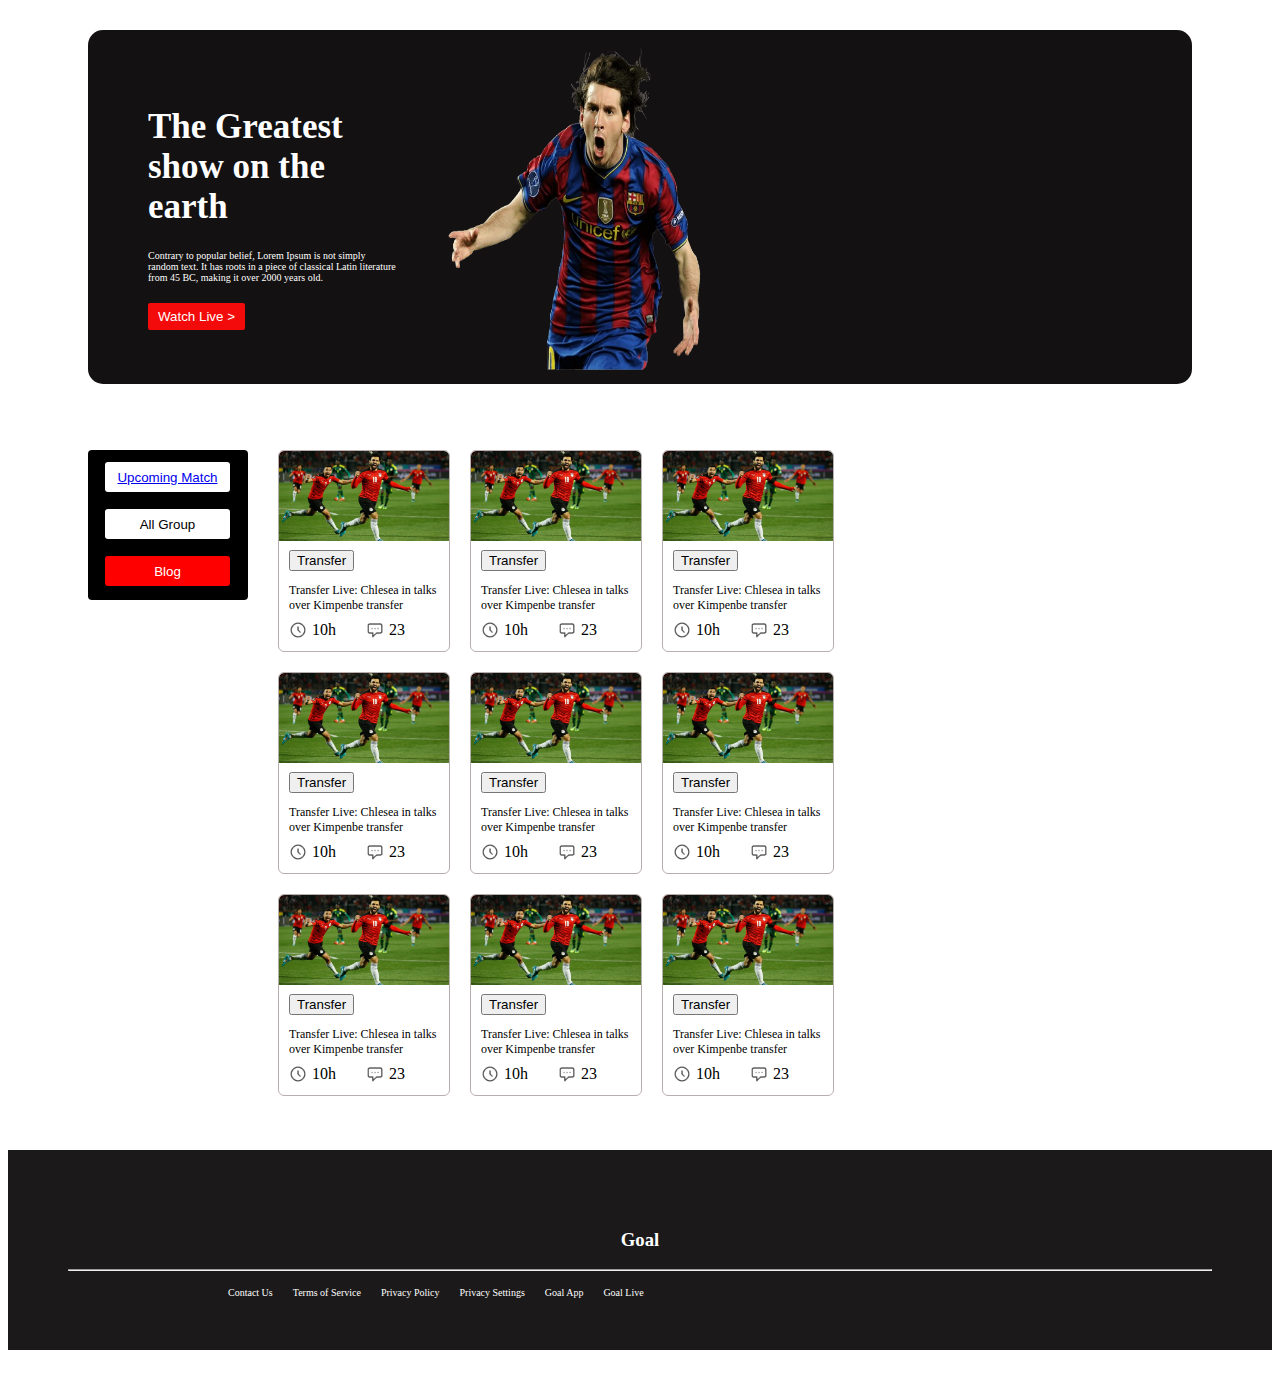
<file: index.html>
<!DOCTYPE html>
<html lang="en">
<head>
    <meta charset="UTF-8">
    <meta name="viewport" content="width=device-width, initial-scale=1.0">
    <title>My Second Project</title>
    <link rel="stylesheet" href="style.css">
</head>
<body>
    <header>
        <nav>
          <div class="first-showup">
            <div>
                <h1>The Greatest 
                    show on the 
                    earth</h1>
                    <p>Contrary to popular belief, Lorem Ipsum is not simply 

                        random text. It has roots in a piece of classical Latin literature 
                        from 45 BC, making it over 2000 years old.</p>
                        <button class="live-btn">Watch Live ></button>
            </div>
            <div>
                <img src="assets/desktop-wallpaper-lionel-messi-png-transparent_1_-removebg-preview (1).png" alt="" height="330px" width="300px">
            </div>
          </div>
        </nav>
    </header> <br><br>
<main>
    <section class="section-1">
  <div class="buttons">
    <button class="Group-btn"><a href="style2.css">Upcoming Match</a></button>
    <button class="Group-btn">All Group</button>
    <button class="Blog-btn">Blog</button>
  </div>
   <div class="blog-container">
          <div class="single-blog">
              <img src="assets/Blog Image.png" alt="" height="90px" width="170px">
              <button>Transfer</button>
              <p class="Blog-text">Transfer Live: Chlesea in talks 
                over Kimpenbe transfer</p>
            <div class="icons"> 
              <div class="single-icon"> <img src="assets/Time Icon.png" alt=""  height="18px" width="18px"><p>10h</p></div>
            <div class="single-icon"> <img src="assets/Chat Icon.png" alt="" height="18px" width="18px"><p>23</p></div>
          </div>
          </div>
          <div class="single-blog">
            <img src="assets/Blog Image.png" alt="" height="90px" width="170px">
            <button>Transfer</button>
            <p class="Blog-text">Transfer Live: Chlesea in talks 
              over Kimpenbe transfer</p>
          <div class="icons"> 
            <div class="single-icon"> <img src="assets/Time Icon.png" alt=""  height="18px" width="18px"><p>10h</p></div>
          <div class="single-icon"> <img src="assets/Chat Icon.png" alt="" height="18px" width="18px"><p>23</p></div>
        </div>
        </div>
        <div class="single-blog">
          <img src="assets/Blog Image.png" alt="" height="90px" width="170px">
          <button>Transfer</button>
          <p class="Blog-text">Transfer Live: Chlesea in talks 
            over Kimpenbe transfer</p>
        <div class="icons"> 
          <div class="single-icon"> <img src="assets/Time Icon.png" alt=""  height="18px" width="18px"><p>10h</p></div>
        <div class="single-icon"> <img src="assets/Chat Icon.png" alt="" height="18px" width="18px"><p>23</p></div>
      </div>
      </div>
      <div class="single-blog">
        <img src="assets/Blog Image.png" alt="" height="90px" width="170px">
        <button>Transfer</button>
        <p class="Blog-text">Transfer Live: Chlesea in talks 
          over Kimpenbe transfer</p>
      <div class="icons"> 
        <div class="single-icon"> <img src="assets/Time Icon.png" alt=""  height="18px" width="18px"><p>10h</p></div>
      <div class="single-icon"> <img src="assets/Chat Icon.png" alt="" height="18px" width="18px"><p>23</p></div>
    </div>
    </div>
    <div class="single-blog">
      <img src="assets/Blog Image.png" alt="" height="90px" width="170px">
      <button>Transfer</button>
      <p class="Blog-text">Transfer Live: Chlesea in talks 
        over Kimpenbe transfer</p>
    <div class="icons"> 
      <div class="single-icon"> <img src="assets/Time Icon.png" alt=""  height="18px" width="18px"><p>10h</p></div>
    <div class="single-icon"> <img src="assets/Chat Icon.png" alt="" height="18px" width="18px"><p>23</p></div>
  </div>
  </div>
  <div class="single-blog">
    <img src="assets/Blog Image.png" alt="" height="90px" width="170px">
    <button>Transfer</button>
    <p class="Blog-text">Transfer Live: Chlesea in talks 
      over Kimpenbe transfer</p>
  <div class="icons"> 
    <div class="single-icon"> <img src="assets/Time Icon.png" alt=""  height="18px" width="18px"><p>10h</p></div>
  <div class="single-icon"> <img src="assets/Chat Icon.png" alt="" height="18px" width="18px"><p>23</p></div>
  </div>
  </div>
  <div class="single-blog">
    <img src="assets/Blog Image.png" alt="" height="90px" width="170px">
    <button>Transfer</button>
    <p class="Blog-text">Transfer Live: Chlesea in talks 
      over Kimpenbe transfer</p>
  <div class="icons"> 
    <div class="single-icon"> <img src="assets/Time Icon.png" alt=""  height="18px" width="18px"><p>10h</p></div>
  <div class="single-icon"> <img src="assets/Chat Icon.png" alt="" height="18px" width="18px"><p>23</p></div>
  </div>
  </div>
  <div class="single-blog">
    <img src="assets/Blog Image.png" alt="" height="90px" width="170px">
    <button>Transfer</button>
    <p class="Blog-text">Transfer Live: Chlesea in talks 
      over Kimpenbe transfer</p>
  <div class="icons"> 
    <div class="single-icon"> <img src="assets/Time Icon.png" alt=""  height="18px" width="18px"><p>10h</p></div>
  <div class="single-icon"> <img src="assets/Chat Icon.png" alt="" height="18px" width="18px"><p>23</p></div>
  </div>
  </div>
  <div class="single-blog">
    <img src="assets/Blog Image.png" alt="" height="90px" width="170px">
    <button>Transfer</button>
    <p class="Blog-text">Transfer Live: Chlesea in talks 
      over Kimpenbe transfer</p>
  <div class="icons"> 
    <div class="single-icon"> <img src="assets/Time Icon.png" alt=""  height="18px" width="18px"><p>10h</p></div>
  <div class="single-icon"> <img src="assets/Chat Icon.png" alt="" height="18px" width="18px"><p>23</p></div>
  </div>
  </div>
      
        </div>
    </section>
</main><br><br><br>
<footer>
  <div class="footer-div">
    <h3>Goal</h3>
    <hr>
    <ul>
      <li>Contact Us </li>
      <li>Terms of Service</li>
      <li>Privacy Policy </li>
      <li>Privacy Settings </li>
      <li>Goal App</li>
      <li>Goal Live</li>
    </ul>
  </div>
</footer>

</body>
</html>
</file>
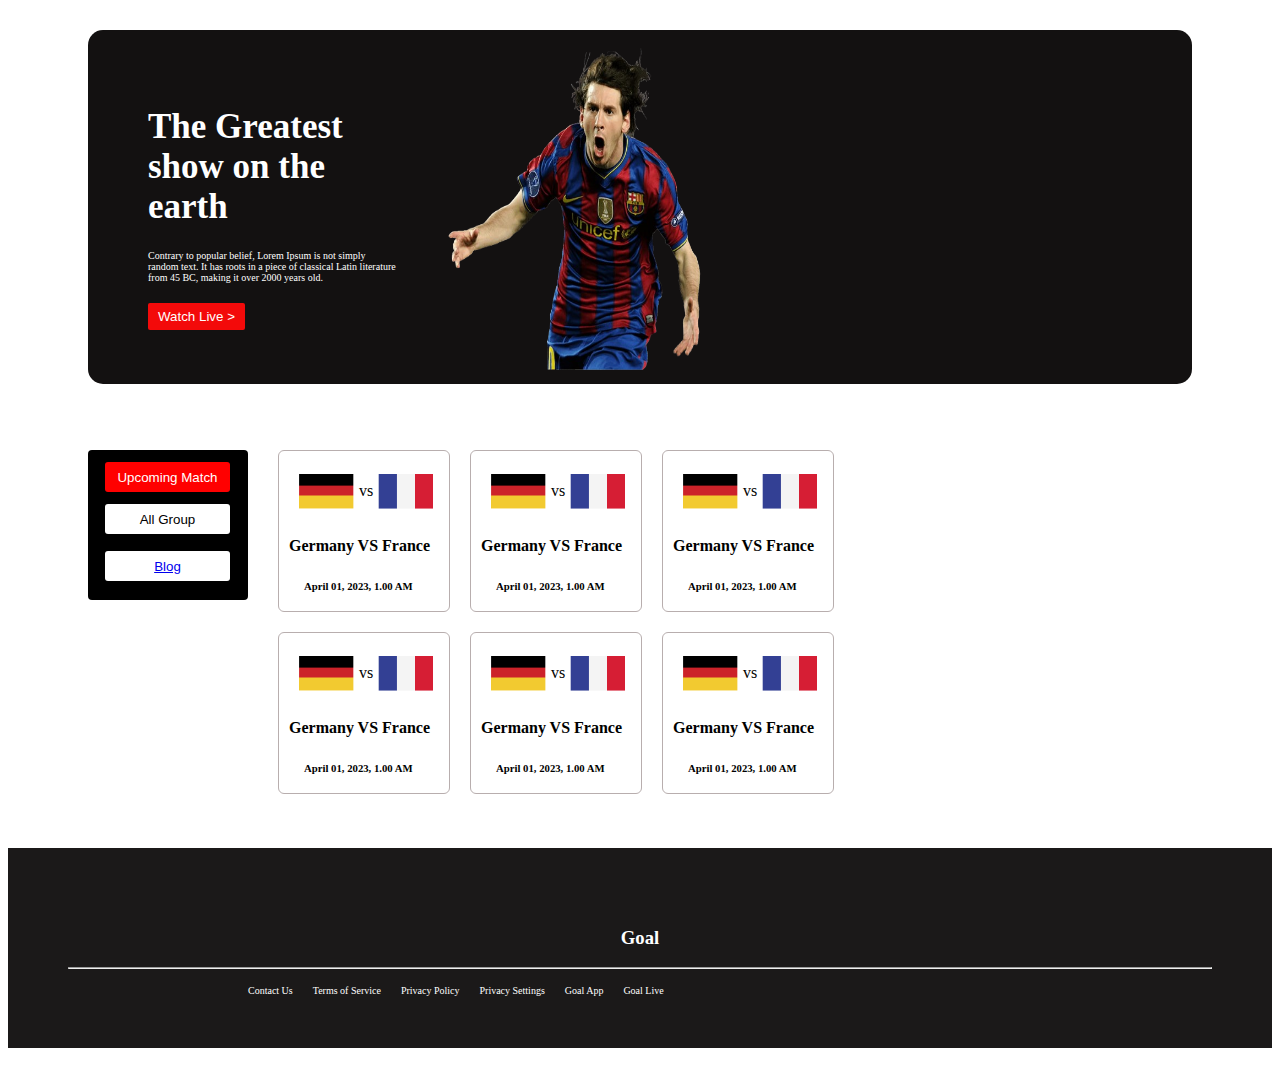
<file: index2.html>
<!DOCTYPE html>
<html lang="en">
<head>
    <meta charset="UTF-8">
    <meta name="viewport" content="width=device-width, initial-scale=1.0">
    <title>My Second Project</title>
    <link rel="stylesheet" href="style2.css">
</head>
<body>
    <header>
        <nav>
          <div class="first-showup">
            <div>
                <h1>The Greatest 
                    show on the 
                    earth</h1>
                    <p>Contrary to popular belief, Lorem Ipsum is not simply 

                        random text. It has roots in a piece of classical Latin literature 
                        from 45 BC, making it over 2000 years old.</p>
                        <button class="live-btn">Watch Live ></button>
            </div>
            <div>
                <img src="assets/desktop-wallpaper-lionel-messi-png-transparent_1_-removebg-preview (1).png" alt="" height="330px" width="300px">
            </div>
          </div>
        </nav>
    </header> <br><br>
<main>
    <section class="section-1">

  <div class="buttons">
    <button class="Blog-btn">Upcoming Match</button>
    <button class="Group-btn">All Group</button>
    <button class="Group-btn"><a href="style.css">Blog</a></button>
  </div>
   <div class="blog-container">
          <div class="single-blog">
             <div class="Flags"> <img src="assets/germany Flag.png" alt="" height="35pxpx" width="55px"> <p>vs</p>
                 <img src="assets/Flag.png" alt="" height="35pxpx" width="55px">
                </div>
            <h4>Germany VS France</h4>
           <h6>April 01, 2023, 1.00 AM</h6>
          </div>
          <div class="single-blog">
            <div class="Flags"> <img src="assets/germany Flag.png" alt="" height="35pxpx" width="55px"> <p>vs</p>
                <img src="assets/Flag.png" alt="" height="35pxpx" width="55px">
               </div>
           <h4>Germany VS France</h4>
          <h6>April 01, 2023, 1.00 AM</h6>
         </div>
         <div class="single-blog">
            <div class="Flags"> <img src="assets/germany Flag.png" alt="" height="35pxpx" width="55px"> <p>vs</p>
                <img src="assets/Flag.png" alt="" height="35pxpx" width="55px">
               </div>
           <h4>Germany VS France</h4>
          <h6>April 01, 2023, 1.00 AM</h6>
         </div>
         <div class="single-blog">
            <div class="Flags"> <img src="assets/germany Flag.png" alt="" height="35pxpx" width="55px"> <p>vs</p>
                <img src="assets/Flag.png" alt="" height="35pxpx" width="55px">
               </div>
           <h4>Germany VS France</h4>
          <h6>April 01, 2023, 1.00 AM</h6>
         </div>
         <div class="single-blog">
            <div class="Flags"> <img src="assets/germany Flag.png" alt="" height="35pxpx" width="55px"> <p>vs</p>
                <img src="assets/Flag.png" alt="" height="35pxpx" width="55px">
               </div>
           <h4>Germany VS France</h4>
          <h6>April 01, 2023, 1.00 AM</h6>
         </div>
         <div class="single-blog">
            <div class="Flags"> <img src="assets/germany Flag.png" alt="" height="35pxpx" width="55px"> <p>vs</p>
                <img src="assets/Flag.png" alt="" height="35pxpx" width="55px">
               </div>
           <h4>Germany VS France</h4>
          <h6>April 01, 2023, 1.00 AM</h6>
         </div>
          
        </div>
    </section>
</main><br><br><br>
<footer>
  <div class="footer-div">
    <h3>Goal</h3>
    <hr>
    <ul>
      <li>Contact Us </li>
      <li>Terms of Service</li>
      <li>Privacy Policy </li>
      <li>Privacy Settings </li>
      <li>Goal App</li>
      <li>Goal Live</li>
    </ul>
  </div>
</footer>

</body>
</html>
</file>
<file: style.css>
header{
    background-color: rgb(19, 17, 17);
    margin: 30px 80px;
    padding: 10px 60px;
    border-radius: 15px;
    }
    .first-showup{
        display: flex;
    
       gap: 30px;
       align-items: center;
    }
    .first-showup h1{
        color: white;
        width: 200px;
        font-size: 35px;
    }
    .first-showup p{
        color: white;
        width: 250px;
        font-size: 10px;  
    }
    .live-btn{
        background-color: rgb(243, 10, 10);
        color: white;
        border: none;
        border-radius: 2px;
        padding: 6px 10px;
        margin-top: 10px;
    }
    .section-1{
        display: flex;
    
    }
    .buttons{
        height: 150px;
        width: 160px;
        background-color: black;
      margin-left: 80px;
      border-radius: 4px;
    }
    .buttons button{
    width: 125px;
    height: 30px;
    margin-left: 17px;
    }
    .buttons .Group-btn{
        margin-bottom: 5px;
        margin-top: 12px;
        background-color: white;
        border: none;
        border-radius: 3px;
        color: black;
    }
    .buttons .Blog-btn{
        background-color: red;
        border: none;
        border-radius: 3px;
        color: white;
        margin-top: 12px;
    }
    .blog-container{
        display: grid;
        grid-template-columns: repeat(3,3fr);
        gap: 20px;
        width: 200px;
        margin-left: 30px;
    }
    .single-blog{
        height: 200px;
        width: 170px;
        background-color: white;
        border: 1px solid rgb(184, 174, 174);
        border-radius: 6px;
    }
    .single-blog button{
        margin-left: 10px;
        margin-top: 5px;
    }
    .single-blog .Blog-text{
        color: black;
        width: 165px;
        font-size: 12px;
        margin-left: 10px;
    }
    @media screen and (min-width:577px) and (max-width:752px) {
        .blog-container{
            grid-template-columns:repeat(2,2fr);
        }
        .single-blog{
            height: 210px;
            width: 180px;
            background-color: white;
            border: 1px solid rgb(184, 174, 174);
            border-radius: 6px;
            margin-left:50%;
        }
        .section-1{
            display: grid;
            grid-template-columns: repeat(1,1fr);
            gap: 20px;
        }
        .buttons{
            width: 100%;
            height: 50px;
            margin-right: 50px;
          display: flex;
          border-radius: 4px;
          text-align: center;
        }
        .first-showup{
            display: flex;
           gap: 8px;
           align-items: center;
        }
        .first-showup h1{
            color: white;
            width: 160px;
            font-size: 25px;
        }
        .first-showup p{
            color: white;
            width: 160px;
            font-size: 8px;  
        }
        .first-showup img{
            height: 300px;
            width: 300px;
        }
        header{
            background-color: rgb(19, 17, 17);
            margin: 20px 50px;
            padding: 10px 60px;
            border-radius: 15px;
            }
            footer ul{
                display: flex;
                gap: 0px;
                list-style: none;
                width: 400px;
             margin-left: -500px;
                color: white;
               }
               footer li{
                font-size:6px;
                width: 100px;
            }
            .footer-div{
                width: 500px;
                padding: 20px;
                }
    }
    @media screen and (max-width:576px) {
        .first-showup{
          gap: 10px;
           align-items: center;
           display: grid;
           grid-template-columns: repeat(1,1fr);
        }
        .text-btn{
            display: grid;
            grid-template-columns:repeat(1,1fr);
        }
        .first-showup h1{
            color: white;
            width: 250px;
            font-size: 25px;
            text-align: center;
        }
        .first-showup p{
            color: white;
            width: 250px;
            font-size: 10px; 
            text-align: center; 
        }
        .first-showup img{
            height: 250px;
            width: 250px;
            margin-left: 5px;
        }
        .live-btn{
            background-color: rgb(243, 10, 10);
            color: white;
            border: none;
            border-radius: 2px;
            padding: 5px 2px;
            margin-top: 10px;
            margin-left: 90px;
            
        }
        .buttons{
            height: 150px;
            width: 160px;
          border-radius: 4px;
          margin-left: 200px;
         
        }
        .buttons button{
            width: 125px;
            height: 30px;
            margin-left: 17px;
            }
            .buttons .Group-btn{
                margin-bottom: 5px;
                margin-top: 12px;
                border-radius: 3px;
                color: black;
        
            }
        .blog-container{
            display: grid;
            grid-template-columns:repeat(1,1fr);
        }
        .single-blog{
            height: 210px;
            width: 170px;
            background-color: white;
            border: 1px solid rgb(184, 174, 174);
            border-radius: 6px;
            margin-left:165px;
        }
        .section-1{
            display: grid;
            grid-template-columns: repeat(1,1fr);
            gap: 20px;
        }
        footer{
            background-color: rgb(27, 25, 25);
            }
        footer ul{
          
            gap: 20px;
            list-style: none;
            text-align: center;
            margin-left: 140px;
            color: white;
          
        }
    }
    
    .single-icon{
    display: flex;
    align-items: center;
    margin-left: 10px;
    gap: 5px;
    }
    .icons{
        display: flex;
        align-items: center;
        gap: 20px; 
        margin-top:-20px;
       
    }
    footer{
    background-color: rgb(27, 25, 25);
    height: 200px;
    }
    footer h3{
        text-align: center;
        color: white;
        
    }
    footer ul{
        display: flex;
        gap: 20px;
        list-style: none;
        text-align: center;
        margin-left: 120px;
        color: white;
      
    }
    footer li{
        font-size:10px;
    }
    .footer-div{
    padding: 60px;
    }
    .footer hr{
        width: 0.5px;
    }
</file>
<file: style2.css>
header{
    background-color: rgb(19, 17, 17);
    margin: 30px 80px;
    padding: 10px 60px;
    border-radius: 15px;
    }
    .first-showup{
        display: flex;
    
       gap: 30px;
       align-items: center;
    }
    .first-showup h1{
        color: white;
        width: 200px;
        font-size: 35px;
    }
    .first-showup p{
        color: white;
        width: 250px;
        font-size: 10px;  
    }
    .live-btn{
        background-color: rgb(243, 10, 10);
        color: white;
        border: none;
        border-radius: 2px;
        padding: 6px 10px;
        margin-top: 10px;
    }
    .section-1{
        display: flex;
    
    }
    .buttons{
        height: 150px;
        width: 160px;
        background-color: black;
      margin-left: 80px;
      border-radius: 4px;
    }
    .buttons button{
    width: 125px;
    height: 30px;
    margin-left: 17px;
    }
    .buttons .Group-btn{
        margin-bottom: 5px;
        margin-top: 12px;
        background-color: white;
        border: none;
        border-radius: 3px;
        color: black;
    }
    .buttons .Blog-btn{
        background-color: red;
        border: none;
        border-radius: 3px;
        color: white;
        margin-top: 12px;
    }
    .blog-container{
        display: grid;
        grid-template-columns: repeat(3,3fr);
        gap: 20px;
        width: 200px;
        margin-left: 30px;
    }
    .single-blog{
        height: 160px;
        width: 170px;
        background-color: white;
        border: 1px solid rgb(184, 174, 174);
        border-radius: 6px;
    }
    .Flags{
        display: flex;
        align-items: center;
        margin-left: 20px;
        margin-top: 15px;
        gap: 5px;
    }
    .single-blog h4{
        margin-left: 10px;
    }
    .single-blog h6{
        margin-left: 25px;
    }
    .single-blog button{
        margin-left: 10px;
        margin-top: 5px;
    }
    .single-blog .Blog-text{
        color: black;
        width: 165px;
        font-size: 12px;
        margin-left: 10px;
    }
    .single-icon{
    display: flex;
    align-items: center;
    margin-left: 10px;
    gap: 5px;
    }
    .icons{
        display: flex;
        align-items: center;
        gap: 20px; 
        margin-top:-20px;
       
    }
    footer{
    background-color: rgb(27, 25, 25);
    height: 200px;
    }
    footer h3{
        text-align: center;
        color: white;
        
    }
    footer ul{
        display: flex;
        gap: 20px;
        list-style: none;
        text-align: center;
        margin-left: 140px;
        color: white;
      
    }
    footer li{
        font-size:10px;
    }
    .footer-div{
    padding: 60px;
    }
    .footer hr{
        width: 0.5px;
    }
</file>
